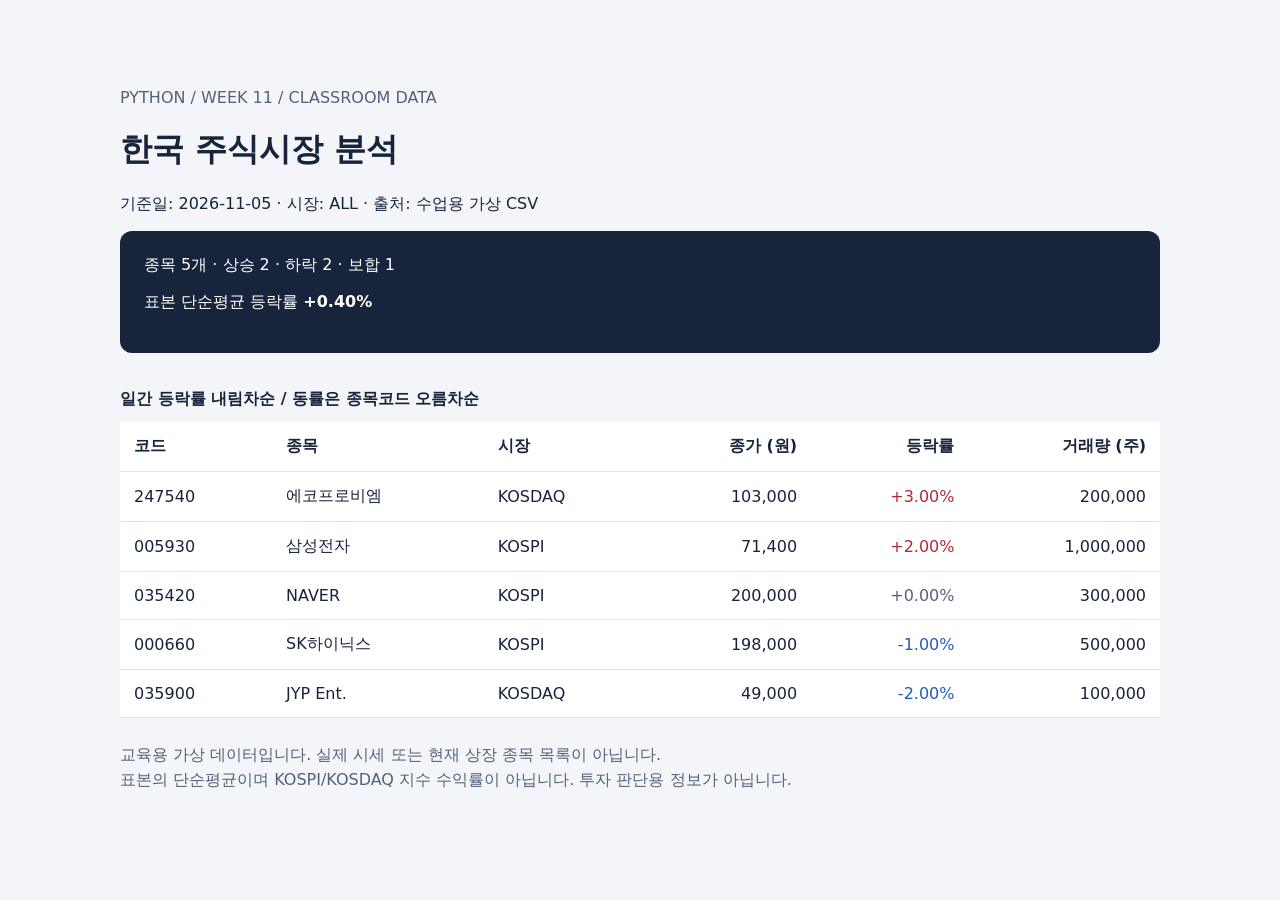
<file: Codes/week11/examples/korea_market_mvp/docs/index.html>
<!doctype html>
<html lang="ko"><head><meta charset="utf-8">
<meta name="viewport" content="width=device-width, initial-scale=1">
<title>한국 주식시장 분석 실습</title>
<style>
body {font-family:system-ui,sans-serif;background:#f3f5f9;color:#17243c;margin:0}
main {max-width:1040px;margin:48px auto;padding:24px}
h1 {font-size:2rem} .meta {color:#53627b} .summary {background:#17243c;color:white;padding:24px;border-radius:12px}
.scroll {overflow-x:auto} table {border-collapse:collapse;width:100%;background:white;margin-top:24px}
caption {text-align:left;padding:12px 0;font-weight:bold}
th,td {padding:14px;text-align:right;border-bottom:1px solid #dde3ec;white-space:nowrap}
th:nth-child(-n+3),td:nth-child(-n+3) {text-align:left}
.up {color:#b12a38} .down {color:#245bbb} .flat {color:#53627b}
footer {margin-top:24px;color:#53627b;line-height:1.6}
</style></head><body><main>
<p class="meta">PYTHON / WEEK 11 / CLASSROOM DATA</p>
<h1>한국 주식시장 분석</h1>
<p>기준일: 2026-11-05 · 시장: ALL · 출처: 수업용 가상 CSV</p>
<section class="summary" aria-label="표본 요약">
종목 5개 · 상승 2 · 하락 2 · 보합 1
<p>표본 단순평균 등락률 <strong>+0.40%</strong></p></section>
<div class="scroll"><table><caption>일간 등락률 내림차순 / 동률은 종목코드 오름차순</caption>
<thead><tr><th scope="col">코드</th><th scope="col">종목</th><th scope="col">시장</th>
<th scope="col">종가 (원)</th><th scope="col">등락률</th><th scope="col">거래량 (주)</th></tr></thead>
<tbody><tr><td>247540</td><td>에코프로비엠</td><td>KOSDAQ</td><td>103,000</td><td class="up">+3.00%</td><td>200,000</td></tr><tr><td>005930</td><td>삼성전자</td><td>KOSPI</td><td>71,400</td><td class="up">+2.00%</td><td>1,000,000</td></tr><tr><td>035420</td><td>NAVER</td><td>KOSPI</td><td>200,000</td><td class="flat">+0.00%</td><td>300,000</td></tr><tr><td>000660</td><td>SK하이닉스</td><td>KOSPI</td><td>198,000</td><td class="down">-1.00%</td><td>500,000</td></tr><tr><td>035900</td><td>JYP Ent.</td><td>KOSDAQ</td><td>49,000</td><td class="down">-2.00%</td><td>100,000</td></tr></tbody></table></div>
<footer>교육용 가상 데이터입니다. 실제 시세 또는 현재 상장 종목 목록이 아닙니다.<br>
표본의 단순평균이며 KOSPI/KOSDAQ 지수 수익률이 아닙니다. 투자 판단용 정보가 아닙니다.</footer>
</main></body></html>
</file>
